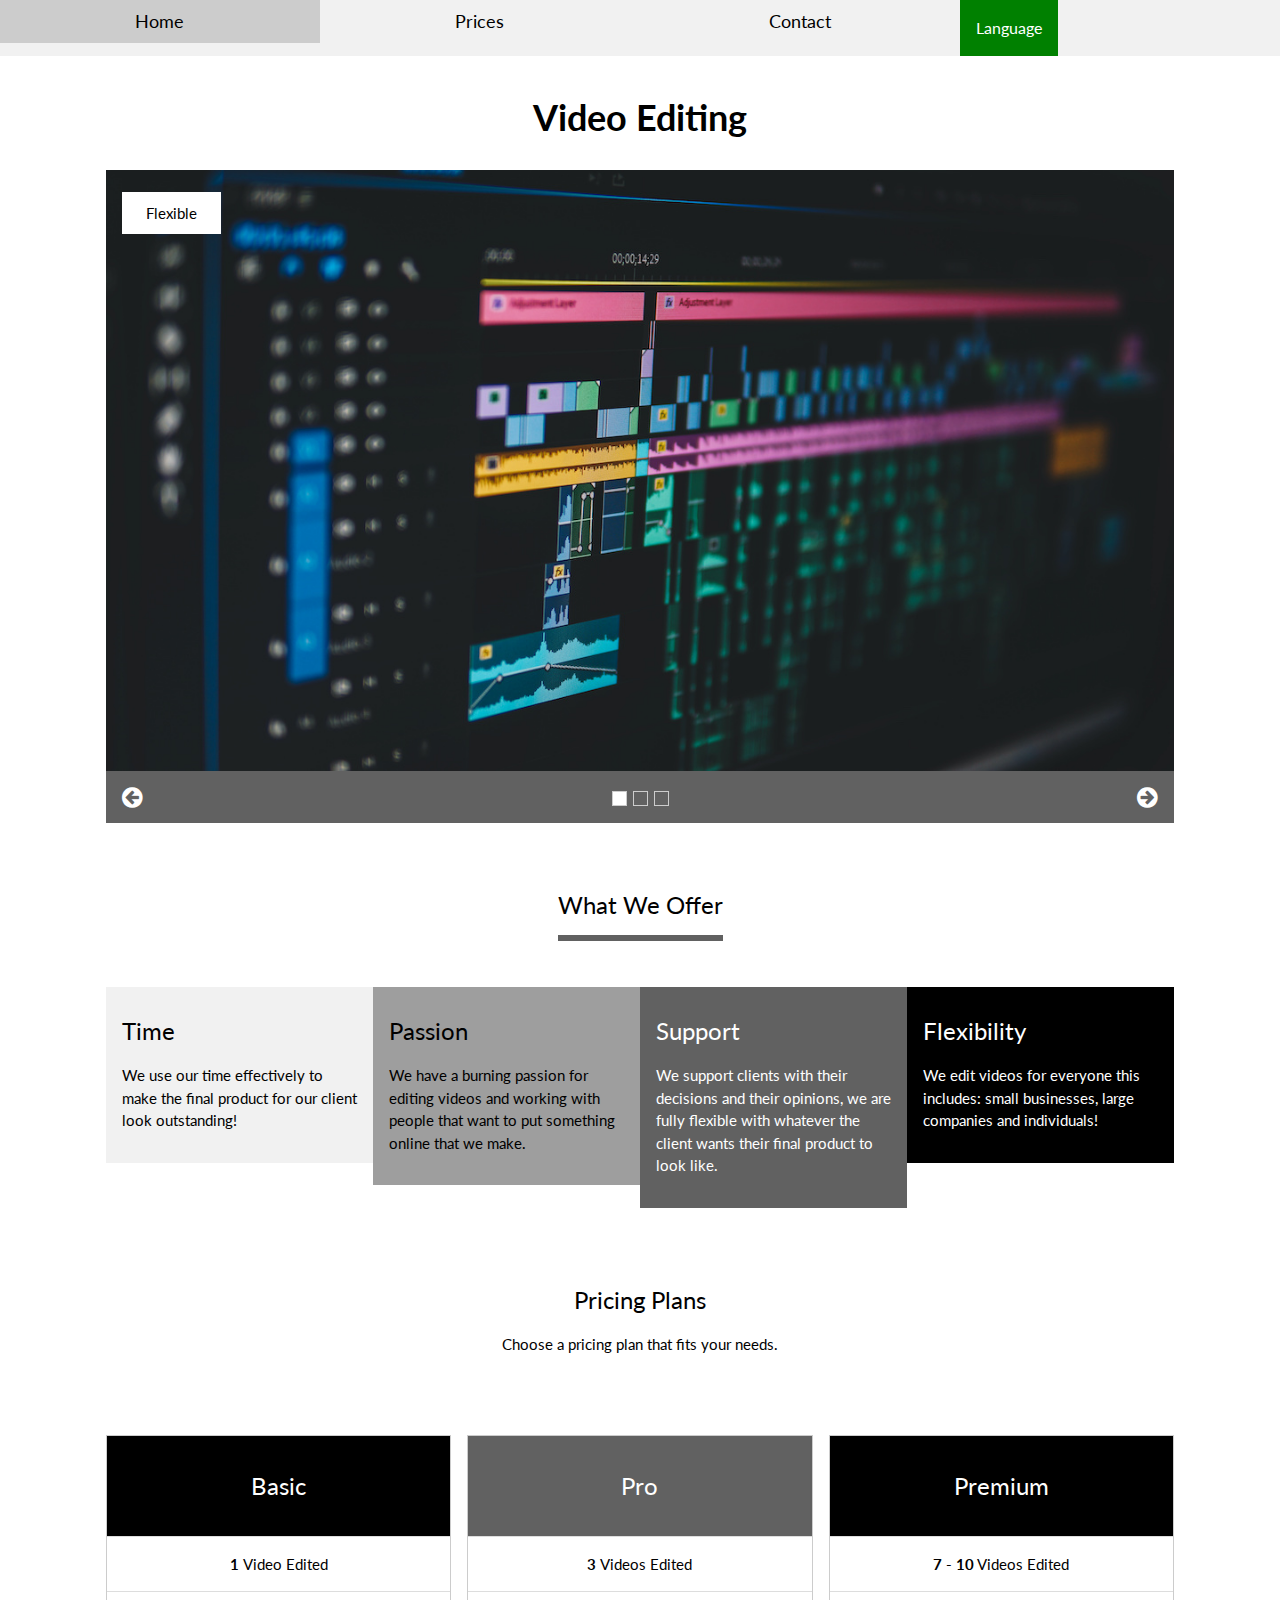
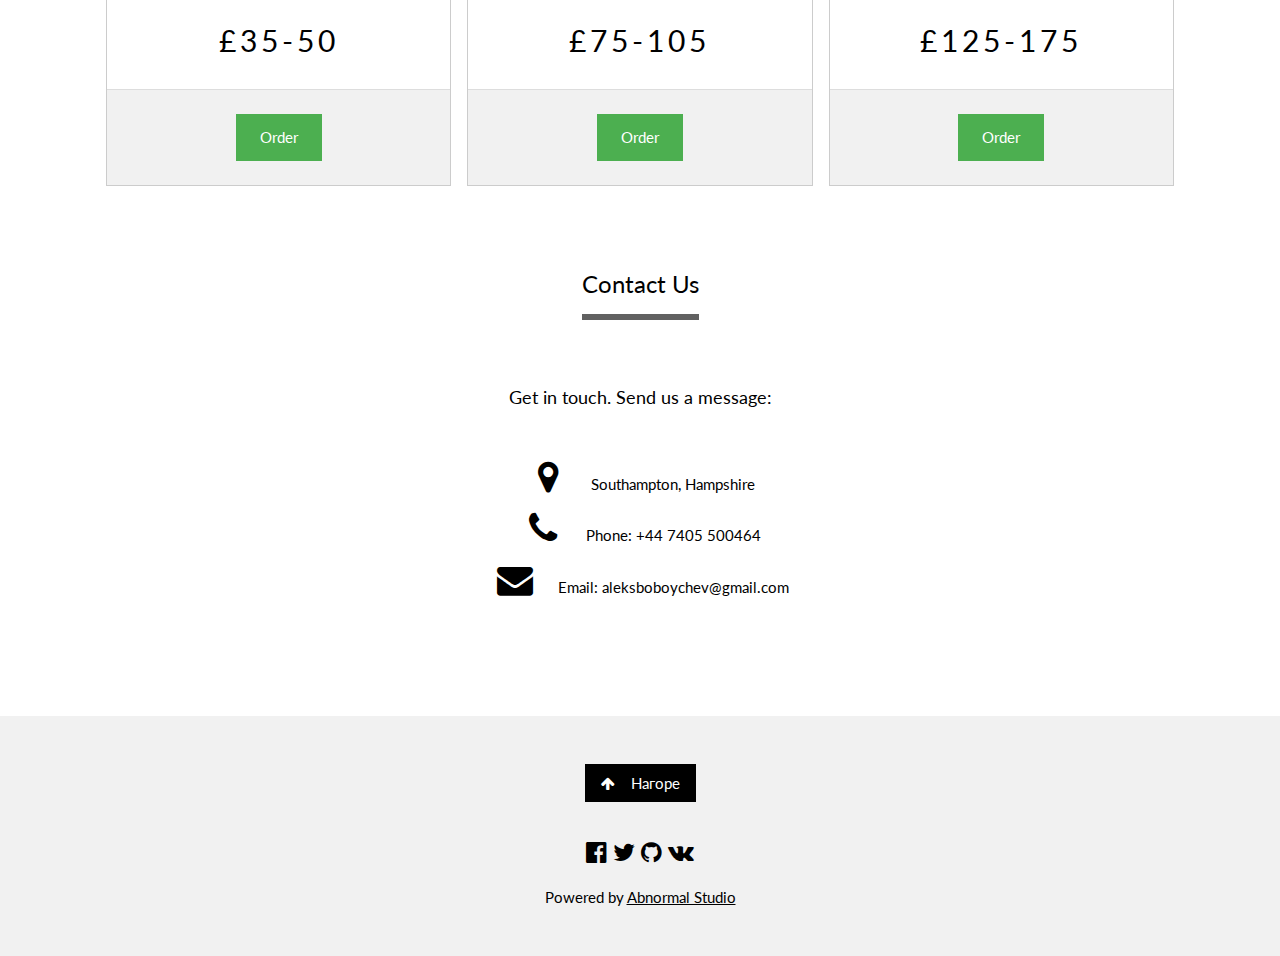
<file: index.html>
<!DOCTYPE html>
<html>
<head>
<title>Video Editing</title>
<meta charset="UTF-8">
<meta name="viewport" content="width=device-width, initial-scale=1">
<link rel="stylesheet" href="style.css">
<link rel="stylesheet" href="https://fonts.googleapis.com/css?family=Lato">
<link rel="icon" type="image/x-icon" href="assests/favicon.png">
<link rel="stylesheet" href="https://cdnjs.cloudflare.com/ajax/libs/font-awesome/4.7.0/css/font-awesome.min.css">
<style>
html,body,h1,h2,h3,h4 {font-family:"Lato", sans-serif}
.mySlides {display:none}
.w3-tag, .fa {cursor:pointer}
.w3-tag {height:15px;width:15px;padding:0;margin-top:6px}
</style>
</head>
<body>

<!-- Links (sit on top) -->
<div class="w3-top">
  <div class="w3-row w3-large w3-light-grey">
    <div class="w3-col s3">
      <a href="#" class="w3-button w3-block">Home</a>
    </div>
    <div class="w3-col s3">
      <a href="#plans" class="w3-button w3-block">Prices</a>
    </div>
    <div class="w3-col s3">
      <a href="#contact" class="w3-button w3-block">Contact</a>
    </div>
    <div class="dropdown">
      <button class="dropbtn">Language</button>
      <div class="dropdown-content">
        <!-- Pages not done -->
        <a href="bg.html">Български</a>
        <a href="ru.html">Русский</a>
      </div>
    </div>
  </div>
</div>

<!-- Content -->
<div class="w3-content" style="max-width:1100px;margin-top:80px;margin-bottom:80px">

  <div class="w3-panel">
    <h1 class="w3-center"><b>Video Editing</b></h1>
  </div>

  <!-- Slideshow -->
  <div class="w3-container">
    <div class="w3-display-container mySlides">
      <img src="assests/1.jpeg" style="width:100%">
      <div class="w3-display-topleft w3-container w3-padding-32">
        <span class="w3-white w3-padding-large w3-animate-bottom">Flexible</span>
      </div>
    </div>
    <div class="w3-display-container mySlides">
      <img src="assests/2.jpg" style="width:100%">
      <div class="w3-display-middle w3-container w3-padding-32">
        <span class="w3-white w3-padding-large w3-animate-bottom">Fast</span>
      </div>
    </div>
    <div class="w3-display-container mySlides">
      <img src="assests/3.jpg" style="width:100%">
      <div class="w3-display-topright w3-container w3-padding-32">
        <span class="w3-white w3-padding-large w3-animate-bottom">Cheap</span>
      </div>
    </div>

    <!-- Slideshow next/previous buttons -->
    <div class="w3-container w3-dark-grey w3-padding w3-xlarge">
      <div class="w3-left" onclick="plusDivs(-1)"><i class="fa fa-arrow-circle-left w3-hover-text-teal"></i></div>
      <div class="w3-right" onclick="plusDivs(1)"><i class="fa fa-arrow-circle-right w3-hover-text-teal"></i></div>
    
      <div class="w3-center">
        <span class="w3-tag demodots w3-border w3-transparent w3-hover-white" onclick="currentDiv(1)"></span>
        <span class="w3-tag demodots w3-border w3-transparent w3-hover-white" onclick="currentDiv(2)"></span>
        <span class="w3-tag demodots w3-border w3-transparent w3-hover-white" onclick="currentDiv(3)"></span>
      </div>
    </div>
  </div>
  
  <!-- Grid -->
  <div class="w3-row w3-container">
    <div class="w3-center w3-padding-64">
      <span class="w3-xlarge w3-bottombar w3-border-dark-grey w3-padding-16">What We Offer</span>
    </div>
    <div class="w3-col l3 m6 w3-light-grey w3-container w3-padding-16">
      <h3>Time</h3>
      <p>We use our time effectively to make the final product for our client look outstanding!</p>
    </div>

    <div class="w3-col l3 m6 w3-grey w3-container w3-padding-16">
      <h3>Passion</h3>
      <p>We have a burning passion for editing videos and working with people that want to put something online that we make.</p>
    </div>

    <div class="w3-col l3 m6 w3-dark-grey w3-container w3-padding-16">
      <h3>Support</h3>
      <p>We support clients with their decisions and their opinions, we are fully flexible with whatever the client wants their final product to look like.</p>
    </div>

    <div class="w3-col l3 m6 w3-black w3-container w3-padding-16">
      <h3>Flexibility</h3>
      <p>We edit videos for everyone this includes: small businesses, large companies and individuals!</p>
    </div>
  </div>

  <!-- Grid -->
  <div class="w3-row-padding" id="plans">
    <div class="w3-center w3-padding-64">
      <h3>Pricing Plans</h3>
      <p>Choose a pricing plan that fits your needs.</p>
    </div>

    <div class="w3-third w3-margin-bottom">
      <ul class="w3-ul w3-border w3-center w3-hover-shadow">
        <li class="w3-black w3-xlarge w3-padding-32">Basic</li>
        <li class="w3-padding-16"><b>1 </b>Video Edited</li>
        <li class="w3-padding-16">
          <h2 class="w3-wide">£35-50</h2>
        </li>
        <li class="w3-light-grey w3-padding-24">
          <a href="#contact"><button class="w3-button w3-green w3-padding-large">Order</button></a>
        </li>
      </ul>
    </div>

    <div class="w3-third w3-margin-bottom">
      <ul class="w3-ul w3-border w3-center w3-hover-shadow">
        <li class="w3-dark-grey w3-xlarge w3-padding-32">Pro</li>
        <li class="w3-padding-16"><b>3 </b>Videos Edited</li>
        <li class="w3-padding-16">
          <h2 class="w3-wide">£75-105</h2>
        </li>
        <li class="w3-light-grey w3-padding-24">
          <a href="#contact"><button class="w3-button w3-green w3-padding-large">Order</button></a>
        </li>
      </ul>
    </div>

    <div class="w3-third w3-margin-bottom">
      <ul class="w3-ul w3-border w3-center w3-hover-shadow">
        <li class="w3-black w3-xlarge w3-padding-32">Premium</li>
        <li class="w3-padding-16"><b>7 - 10</b> Videos Edited</li>
        <li class="w3-padding-16">
          <h2 class="w3-wide">£125-175</h2>
        </li>
        <li class="w3-light-grey w3-padding-24">
          <a href="#contact"><button class="w3-button w3-green w3-padding-large">Order</button></a>
        </li>
      </ul>
    </div>
  </div>

  <!-- Grid -->
  <!-- <div class="w3-row-padding" id="about">
    <div class="w3-center w3-padding-64">
      <span class="w3-xlarge w3-bottombar w3-border-dark-grey w3-padding-16">Who We Are</span>
    </div>

    <div class="w3-third w3-margin-bottom">
      <div class="w3-card-4">
        <img src="/w3images/team1.jpg" alt="John" style="width:100%">
        <div class="w3-container">
          <h3>Jane Doe</h3>
          <p class="w3-opacity">CEO & Founder</p>
          <p>Phasellus eget enim eu lectus faucibus vestibulum. Suspendisse sodales pellentesque elementum.</p>
          <p><button class="w3-button w3-light-grey w3-block">Contact</button></p>
        </div>
      </div>
    </div>

    <div class="w3-third w3-margin-bottom">
      <div class="w3-card-4">
        <img src="/w3images/team2.jpg" alt="Mike" style="width:100%">
        <div class="w3-container">
          <h3>Mike Ross</h3>
          <p class="w3-opacity">Art Director</p>
          <p>Phasellus eget enim eu lectus faucibus vestibulum. Suspendisse sodales pellentesque elementum.</p>
          <p><button class="w3-button w3-light-grey w3-block">Contact</button></p>
        </div>
      </div>
    </div>

    <div class="w3-third w3-margin-bottom">
      <div class="w3-card-4">
        <img src="/w3images/team3.jpg" alt="Jane" style="width:100%">
        <div class="w3-container">
          <h3>John Doe</h3>
          <p class="w3-opacity">Designer</p>
          <p>Phasellus eget enim eu lectus faucibus vestibulum. Suspendisse sodales pellentesque elementum.</p>
          <p><button class="w3-button w3-light-grey w3-block">Contact</button></p>
        </div>
      </div>
    </div>
  </div> -->

  <!-- Contact -->
  <div class="w3-center w3-padding-64" id="contact">
    <span class="w3-xlarge w3-bottombar w3-border-dark-grey w3-padding-16">Contact Us</span>
  </div>

  <div class="w3-container" style="" id="contact">
    <p class="w3-center w3-large">Get in touch. Send us a message:</p>
    <div style="margin-top:48px">
      <center><p><i class="fa fa-map-marker fa-fw w3-xxlarge w3-margin-right"></i> Southampton, Hampshire</p></center>
      <center><p><i class="fa fa-phone fa-fw w3-xxlarge w3-margin-right"></i> Phone: +44 7405 500464</p></center>
      <center><p><i class="fa fa-envelope fa-fw w3-xxlarge w3-margin-right"> </i> Email: aleksboboychev@gmail.com</p></center>
      <br>
      <!-- <form action="/action_page.php" target="_blank">
        <p><input class="w3-input w3-border" type="text" placeholder="Name" required name="Name"></p>
        <p><input class="w3-input w3-border" type="text" placeholder="Email" required name="Email"></p>
        <p><input class="w3-input w3-border" type="text" placeholder="Subject" required name="Subject"></p>
        <p><input class="w3-input w3-border" type="text" placeholder="Message" required name="Message"></p>
        <p>
          <button class="w3-button w3-black" type="submit">
            <i class="fa fa-paper-plane"></i> SEND MESSAGE
          </button>
        </p>
      </form> -->
    </div>
  </div>

</div>

<!-- Footer -->

<footer class="w3-container w3-padding-32 w3-light-grey w3-center">
  <a href="#" class="w3-button w3-black w3-margin"><i class="fa fa-arrow-up w3-margin-right"></i>Нагоре</a>
  <div class="w3-xlarge w3-section">
    <a href="https://www.facebook.com/AbnormalStudio21"><i class="fa fa-facebook-official w3-hover-opacity"></i></a>
    <a href="https://twitter.com/Aleks46847199"><i class="fa fa-twitter w3-hover-opacity"></i></a>
    <a href="https://github.com/AleksBoboychev"><i class="fa fa-github w3-hover-opacity"></i></a>
    <a href="https://vk.com/public218477931"><i class="fa fa-vk w3-hover-opacity"></i></a>
  </div>
  <p>Powered by <a href="https://aleksboboychev.github.io/abnormalstudio/" title="W3.CSS" target="_blank" class="w3-hover-text-green">Abnormal Studio</a></p>
</footer>


<script src="script.js"></script>

</body>
</html>
</file>
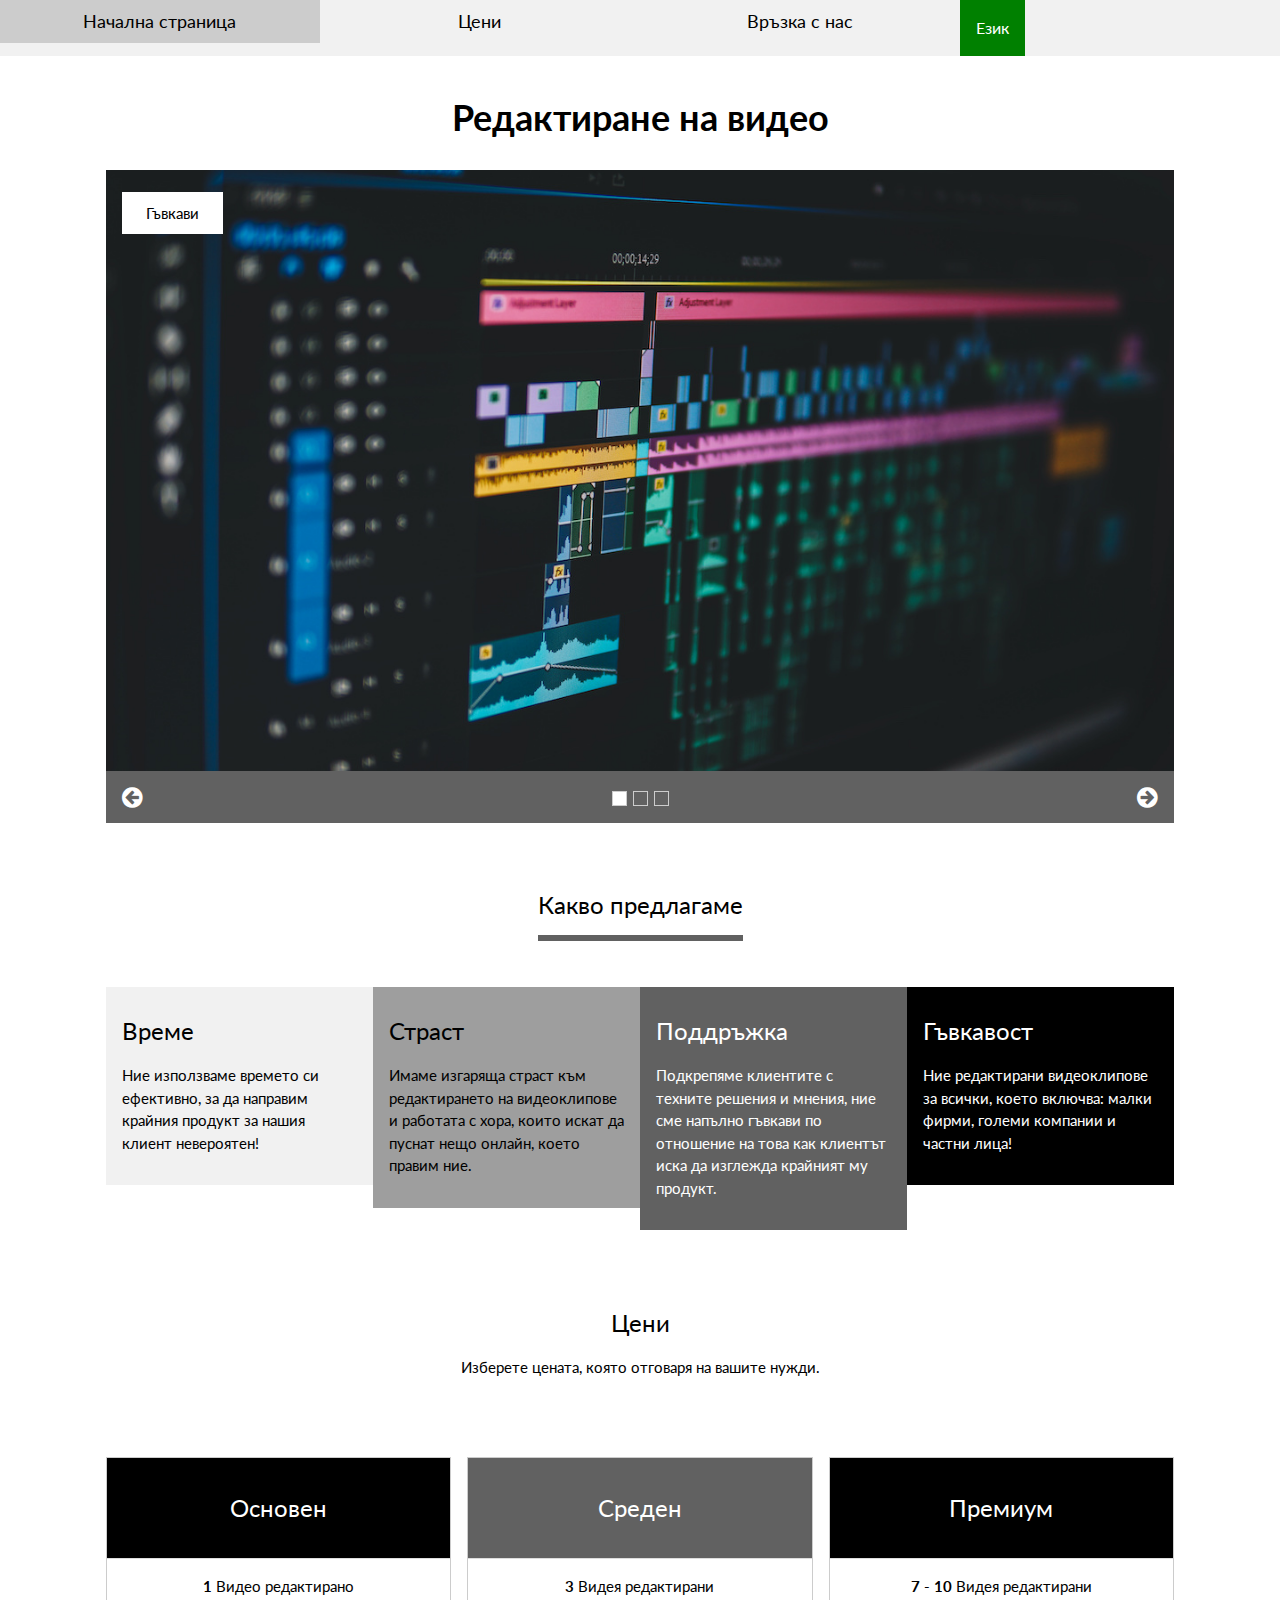
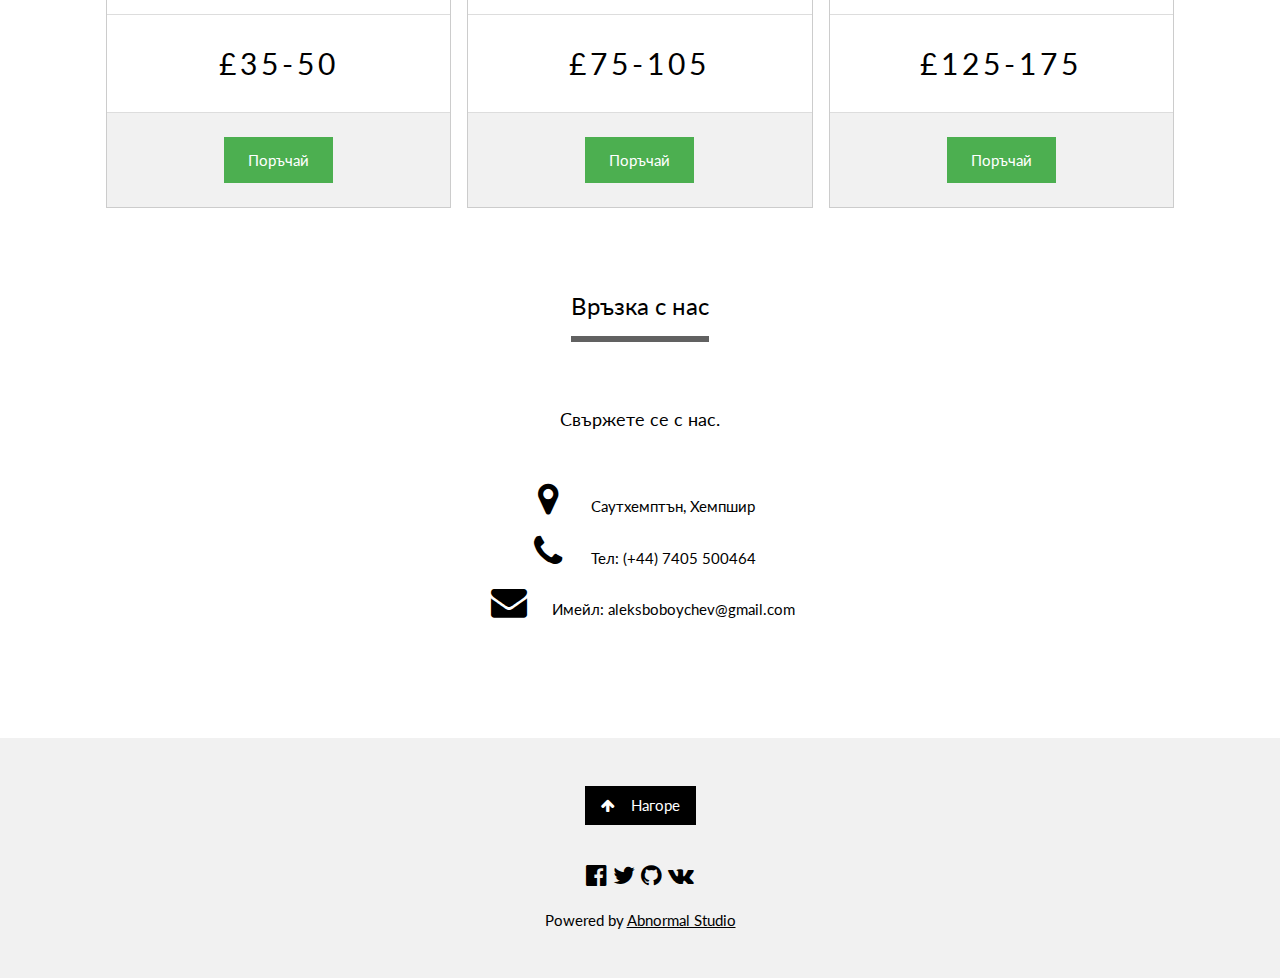
<file: bg.html>
<!DOCTYPE html>
<html>
<head>
<title>Редактиране на видеo</title>
<meta charset="UTF-8">
<meta name="viewport" content="width=device-width, initial-scale=1">
<link rel="stylesheet" href="style.css">
<link rel="stylesheet" href="https://fonts.googleapis.com/css?family=Lato">
<link rel="icon" type="image/x-icon" href="assests/favicon.png">
<link rel="stylesheet" href="https://cdnjs.cloudflare.com/ajax/libs/font-awesome/4.7.0/css/font-awesome.min.css">
<style>
html,body,h1,h2,h3,h4 {font-family:"Lato", sans-serif}
.mySlides {display:none}
.w3-tag, .fa {cursor:pointer}
.w3-tag {height:15px;width:15px;padding:0;margin-top:6px}
</style>
</head>
<body>

<!-- Links (sit on top) -->
<div class="w3-top">
  <div class="w3-row w3-large w3-light-grey">
    <div class="w3-col s3">
      <a href="#" class="w3-button w3-block">Начална страница</a>
    </div>
    <div class="w3-col s3">
      <a href="#plans" class="w3-button w3-block">Цени</a>
    </div>
    <div class="w3-col s3">
      <a href="#contact" class="w3-button w3-block">Връзка с нас</a>
    </div>
    <div class="dropdown">
      <button class="dropbtn">Език</button>
      <div class="dropdown-content">
        <!-- Pages not done -->
        <a href="index.html">English</a>
        <a href="ru.html">Русский</a>
      </div>
    </div>
  </div>
</div>

<!-- Content -->
<div class="w3-content" style="max-width:1100px;margin-top:80px;margin-bottom:80px">

  <div class="w3-panel">
    <h1 class="w3-center"><b>Редактиране на видео</b></h1>
  </div>

  <!-- Slideshow -->
  <div class="w3-container">
    <div class="w3-display-container mySlides">
      <img src="assests/1.jpeg" style="width:100%">
      <div class="w3-display-topleft w3-container w3-padding-32">
        <span class="w3-white w3-padding-large w3-animate-bottom">Гъвкави</span>
      </div>
    </div>
    <div class="w3-display-container mySlides">
      <img src="assests/2.jpg" style="width:100%">
      <div class="w3-display-middle w3-container w3-padding-32">
        <span class="w3-white w3-padding-large w3-animate-bottom">Бързи</span>
      </div>
    </div>
    <div class="w3-display-container mySlides">
      <img src="assests/3.jpg" style="width:100%">
      <div class="w3-display-topright w3-container w3-padding-32">
        <span class="w3-white w3-padding-large w3-animate-bottom">Евтино</span>
      </div>
    </div>

    <!-- Slideshow next/previous buttons -->
    <div class="w3-container w3-dark-grey w3-padding w3-xlarge">
      <div class="w3-left" onclick="plusDivs(-1)"><i class="fa fa-arrow-circle-left w3-hover-text-teal"></i></div>
      <div class="w3-right" onclick="plusDivs(1)"><i class="fa fa-arrow-circle-right w3-hover-text-teal"></i></div>
    
      <div class="w3-center">
        <span class="w3-tag demodots w3-border w3-transparent w3-hover-white" onclick="currentDiv(1)"></span>
        <span class="w3-tag demodots w3-border w3-transparent w3-hover-white" onclick="currentDiv(2)"></span>
        <span class="w3-tag demodots w3-border w3-transparent w3-hover-white" onclick="currentDiv(3)"></span>
      </div>
    </div>
  </div>
  
  <!-- Grid -->
  <div class="w3-row w3-container">
    <div class="w3-center w3-padding-64">
      <span class="w3-xlarge w3-bottombar w3-border-dark-grey w3-padding-16">Какво предлагаме</span>
    </div>
    <div class="w3-col l3 m6 w3-light-grey w3-container w3-padding-16">
      <h3>Време</h3>
      <p>Ние използваме времето си ефективно, за да направим крайния продукт за нашия клиент невероятен!</p>
    </div>

    <div class="w3-col l3 m6 w3-grey w3-container w3-padding-16">
      <h3>Страст</h3>
      <p>Имаме изгаряща страст към редактирането на видеоклипове и работата с хора, които искат да пуснат нещо онлайн, което правим ние.</p>
    </div>

    <div class="w3-col l3 m6 w3-dark-grey w3-container w3-padding-16">
      <h3>Поддръжка</h3>
      <p>Подкрепяме клиентите с техните решения и мнения, ние сме напълно гъвкави по отношение на това как клиентът иска да изглежда крайният му продукт.</p>
    </div>

    <div class="w3-col l3 m6 w3-black w3-container w3-padding-16">
      <h3>Гъвкавост</h3>
      <p>Ние редактирани видеоклипове за всички, което включва: малки фирми, големи компании и частни лица!</p>
    </div>
  </div>

  <!-- Grid -->
  <div class="w3-row-padding" id="plans">
    <div class="w3-center w3-padding-64">
      <h3>Цени</h3>
      <p>Изберете цената, която отговаря на вашите нужди.</p>
    </div>

    <div class="w3-third w3-margin-bottom">
      <ul class="w3-ul w3-border w3-center w3-hover-shadow">
        <li class="w3-black w3-xlarge w3-padding-32">Основен</li>
        <li class="w3-padding-16"><b>1 </b>Видео редактирано</li>
        <li class="w3-padding-16">
          <h2 class="w3-wide">£35-50</h2>
        </li>
        <li class="w3-light-grey w3-padding-24">
          <a href="#contact"><button class="w3-button w3-green w3-padding-large">Поръчай</button></a>
        </li>
      </ul>
    </div>

    <div class="w3-third w3-margin-bottom">
      <ul class="w3-ul w3-border w3-center w3-hover-shadow">
        <li class="w3-dark-grey w3-xlarge w3-padding-32">Среден</li>
        <li class="w3-padding-16"><b>3 </b> Видея редактирани</li>
        <li class="w3-padding-16">
          <h2 class="w3-wide">£75-105</h2>
        </li>
        <li class="w3-light-grey w3-padding-24">
          <a href="#contact"><button class="w3-button w3-green w3-padding-large">Поръчай</button></a>
        </li>
      </ul>
    </div>

    <div class="w3-third w3-margin-bottom">
      <ul class="w3-ul w3-border w3-center w3-hover-shadow">
        <li class="w3-black w3-xlarge w3-padding-32">Премиум</li>
        <li class="w3-padding-16"><b>7 - 10</b> Видея редактирани</li>
        <li class="w3-padding-16">
          <h2 class="w3-wide">£125-175</h2>
        </li>
        <li class="w3-light-grey w3-padding-24">
          <a href="#contact"><button class="w3-button w3-green w3-padding-large">Поръчай</button></a>
        </li>
      </ul>
    </div>
  </div>

  <!-- Grid -->
  <!-- <div class="w3-row-padding" id="about">
    <div class="w3-center w3-padding-64">
      <span class="w3-xlarge w3-bottombar w3-border-dark-grey w3-padding-16">Who We Are</span>
    </div>

    <div class="w3-third w3-margin-bottom">
      <div class="w3-card-4">
        <img src="/w3images/team1.jpg" alt="John" style="width:100%">
        <div class="w3-container">
          <h3>Jane Doe</h3>
          <p class="w3-opacity">CEO & Founder</p>
          <p>Phasellus eget enim eu lectus faucibus vestibulum. Suspendisse sodales pellentesque elementum.</p>
          <p><button class="w3-button w3-light-grey w3-block">Contact</button></p>
        </div>
      </div>
    </div>

    <div class="w3-third w3-margin-bottom">
      <div class="w3-card-4">
        <img src="/w3images/team2.jpg" alt="Mike" style="width:100%">
        <div class="w3-container">
          <h3>Mike Ross</h3>
          <p class="w3-opacity">Art Director</p>
          <p>Phasellus eget enim eu lectus faucibus vestibulum. Suspendisse sodales pellentesque elementum.</p>
          <p><button class="w3-button w3-light-grey w3-block">Contact</button></p>
        </div>
      </div>
    </div>

    <div class="w3-third w3-margin-bottom">
      <div class="w3-card-4">
        <img src="/w3images/team3.jpg" alt="Jane" style="width:100%">
        <div class="w3-container">
          <h3>John Doe</h3>
          <p class="w3-opacity">Designer</p>
          <p>Phasellus eget enim eu lectus faucibus vestibulum. Suspendisse sodales pellentesque elementum.</p>
          <p><button class="w3-button w3-light-grey w3-block">Contact</button></p>
        </div>
      </div>
    </div>
  </div> -->

  <!-- Contact -->
  <div class="w3-center w3-padding-64" id="contact">
    <span class="w3-xlarge w3-bottombar w3-border-dark-grey w3-padding-16">Връзка с нас</span>
  </div>

  <div class="w3-container" style="" id="contact">
    <p class="w3-center w3-large">Свържете се с нас.</p>
    <div style="margin-top:48px">
      <center><p><i class="fa fa-map-marker fa-fw w3-xxlarge w3-margin-right"></i> Саутхемптън, Хемпшир</p></center>
      <center><p><i class="fa fa-phone fa-fw w3-xxlarge w3-margin-right"></i> Тел: (+44) 7405 500464</p></center>
      <center><p><i class="fa fa-envelope fa-fw w3-xxlarge w3-margin-right"> </i> Имейл: aleksboboychev@gmail.com</p></center>
      <br>
      <!-- <form action="/action_page.php" target="_blank">
        <p><input class="w3-input w3-border" type="text" placeholder="Name" required name="Name"></p>
        <p><input class="w3-input w3-border" type="text" placeholder="Email" required name="Email"></p>
        <p><input class="w3-input w3-border" type="text" placeholder="Subject" required name="Subject"></p>
        <p><input class="w3-input w3-border" type="text" placeholder="Message" required name="Message"></p>
        <p>
          <button class="w3-button w3-black" type="submit">
            <i class="fa fa-paper-plane"></i> SEND MESSAGE
          </button>
        </p>
      </form> -->
    </div>
  </div>

</div>

<!-- Footer -->

<footer class="w3-container w3-padding-32 w3-light-grey w3-center">
  <a href="#" class="w3-button w3-black w3-margin"><i class="fa fa-arrow-up w3-margin-right"></i>Нагоре</a>
  <div class="w3-xlarge w3-section">
    <a href="https://www.facebook.com/AbnormalStudio21"><i class="fa fa-facebook-official w3-hover-opacity"></i></a>
    <a href="https://twitter.com/Aleks46847199"><i class="fa fa-twitter w3-hover-opacity"></i></a>
    <a href="https://github.com/AleksBoboychev"><i class="fa fa-github w3-hover-opacity"></i></a>
    <a href="https://vk.com/public218477931"><i class="fa fa-vk w3-hover-opacity"></i></a>
  </div>
  <p>Powered by <a href="https://aleksboboychev.github.io/abnormalstudio/" title="W3.CSS" target="_blank" class="w3-hover-text-green">Abnormal Studio</a></p>
</footer>


<script src="script.js"></script>

</body>
</html>
</file>
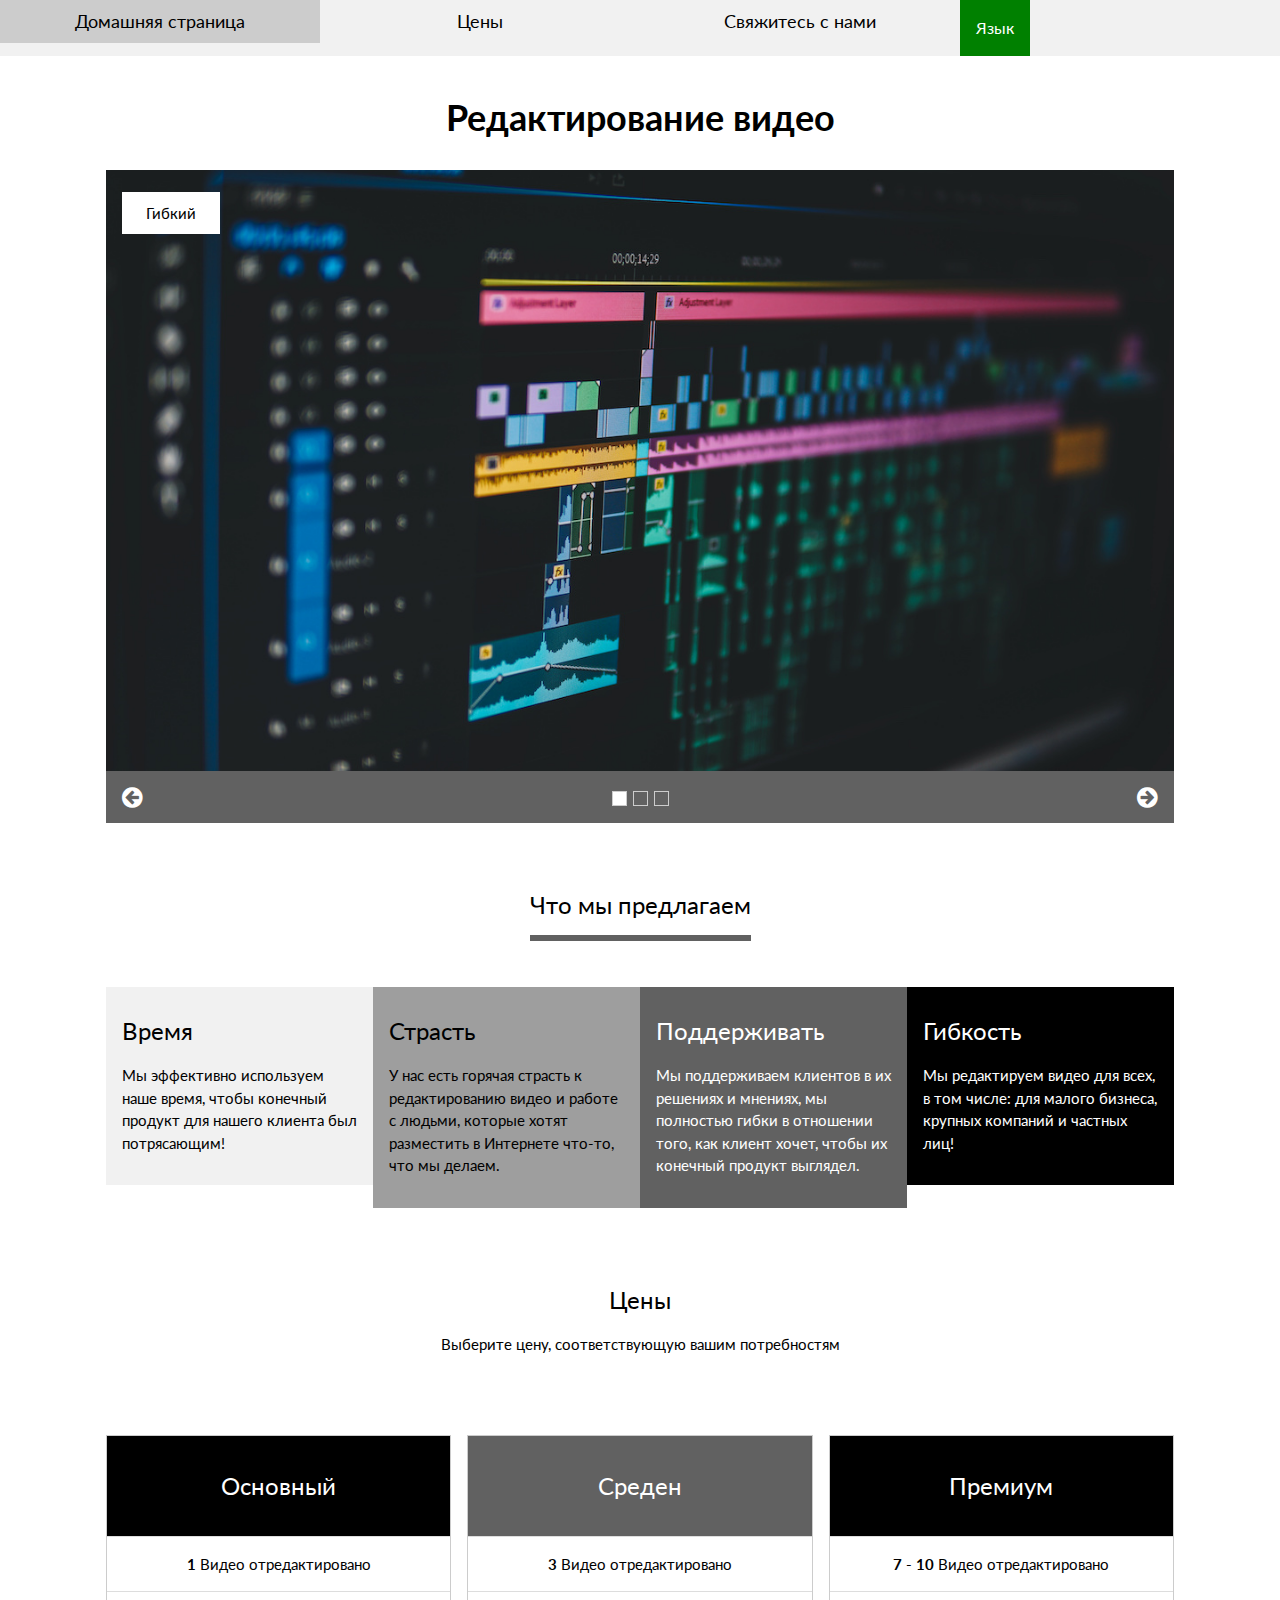
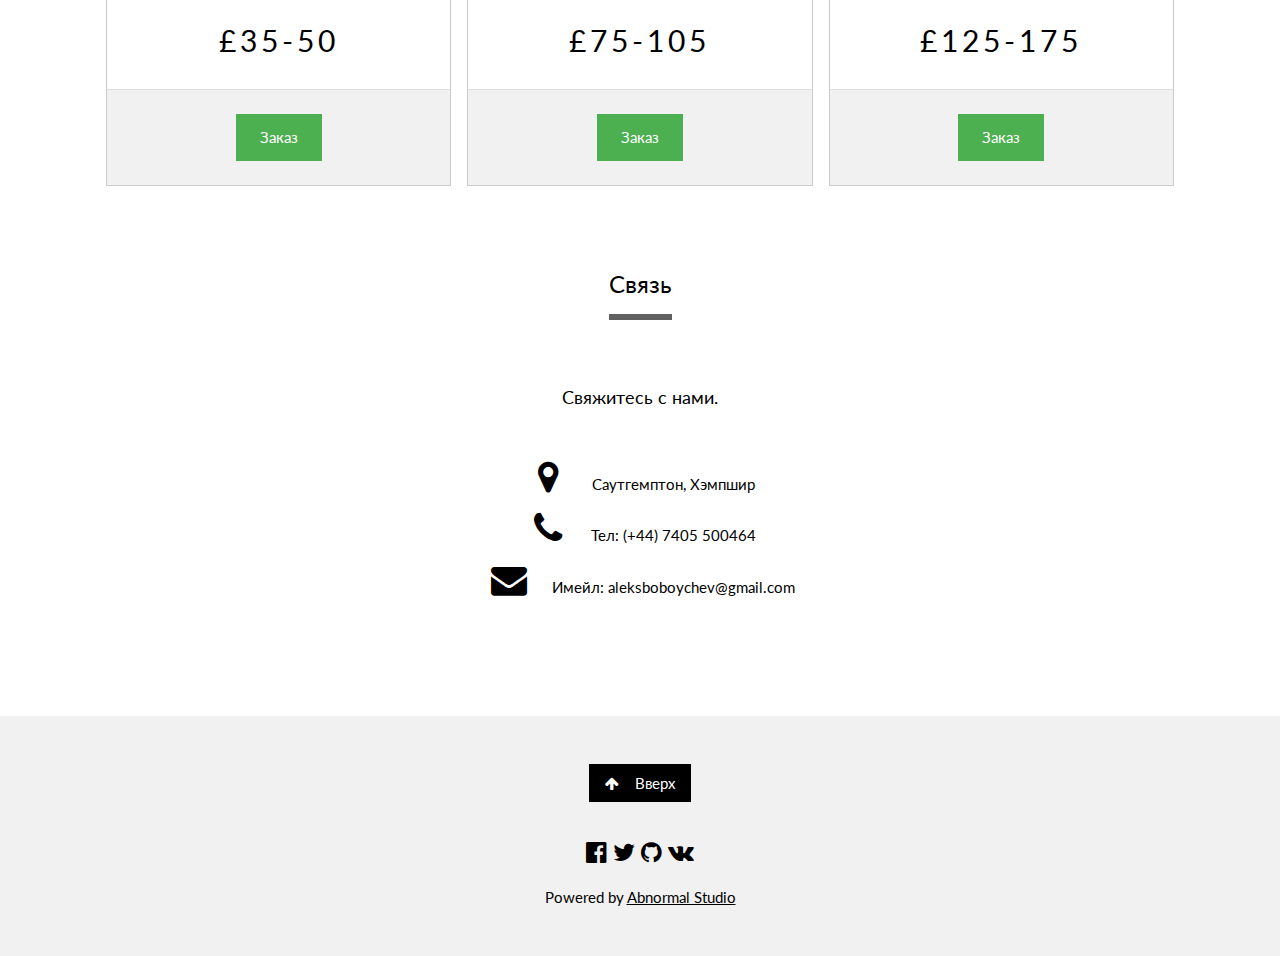
<file: ru.html>
<!DOCTYPE html>
<html>
<head>
<title>Редактирование видео</title>
<meta charset="UTF-8">
<meta name="viewport" content="width=device-width, initial-scale=1">
<link rel="stylesheet" href="style.css">
<link rel="stylesheet" href="https://fonts.googleapis.com/css?family=Lato">
<link rel="icon" type="image/x-icon" href="assests/favicon.png">
<link rel="stylesheet" href="https://cdnjs.cloudflare.com/ajax/libs/font-awesome/4.7.0/css/font-awesome.min.css">
<style>
html,body,h1,h2,h3,h4 {font-family:"Lato", sans-serif}
.mySlides {display:none}
.w3-tag, .fa {cursor:pointer}
.w3-tag {height:15px;width:15px;padding:0;margin-top:6px}
</style>
</head>
<body>

<!-- Links (sit on top) -->
<div class="w3-top">
  <div class="w3-row w3-large w3-light-grey">
    <div class="w3-col s3">
      <a href="#" class="w3-button w3-block">Домашняя страница</a>
    </div>
    <div class="w3-col s3">
      <a href="#plans" class="w3-button w3-block">Цены</a>
    </div>
    <div class="w3-col s3">
      <a href="#contact" class="w3-button w3-block">Свяжитесь с нами</a>
    </div>
    <div class="dropdown">
      <button class="dropbtn">Язык</button>
      <div class="dropdown-content">
        <!-- Pages not done -->
        <a href="bg.html">Български</a>
        <a href="index.html">English</a>
      </div>
    </div>
  </div>
</div>

<!-- Content -->
<div class="w3-content" style="max-width:1100px;margin-top:80px;margin-bottom:80px">

  <div class="w3-panel">
    <h1 class="w3-center"><b>Редактирование видео</b></h1>
  </div>

  <!-- Slideshow -->
  <div class="w3-container">
    <div class="w3-display-container mySlides">
      <img src="assests/1.jpeg" style="width:100%">
      <div class="w3-display-topleft w3-container w3-padding-32">
        <span class="w3-white w3-padding-large w3-animate-bottom">Гибкий</span>
      </div>
    </div>
    <div class="w3-display-container mySlides">
      <img src="assests/2.jpg" style="width:100%">
      <div class="w3-display-middle w3-container w3-padding-32">
        <span class="w3-white w3-padding-large w3-animate-bottom">Торопиться</span>
      </div>
    </div>
    <div class="w3-display-container mySlides">
      <img src="assests/3.jpg" style="width:100%">
      <div class="w3-display-topright w3-container w3-padding-32">
        <span class="w3-white w3-padding-large w3-animate-bottom">Дешевый</span>
      </div>
    </div>

    <!-- Slideshow next/previous buttons -->
    <div class="w3-container w3-dark-grey w3-padding w3-xlarge">
      <div class="w3-left" onclick="plusDivs(-1)"><i class="fa fa-arrow-circle-left w3-hover-text-teal"></i></div>
      <div class="w3-right" onclick="plusDivs(1)"><i class="fa fa-arrow-circle-right w3-hover-text-teal"></i></div>
    
      <div class="w3-center">
        <span class="w3-tag demodots w3-border w3-transparent w3-hover-white" onclick="currentDiv(1)"></span>
        <span class="w3-tag demodots w3-border w3-transparent w3-hover-white" onclick="currentDiv(2)"></span>
        <span class="w3-tag demodots w3-border w3-transparent w3-hover-white" onclick="currentDiv(3)"></span>
      </div>
    </div>
  </div>
  
  <!-- Grid -->
  <div class="w3-row w3-container">
    <div class="w3-center w3-padding-64">
      <span class="w3-xlarge w3-bottombar w3-border-dark-grey w3-padding-16">Что мы предлагаем</span>
    </div>
    <div class="w3-col l3 m6 w3-light-grey w3-container w3-padding-16">
      <h3>Время</h3>
      <p>Мы эффективно используем наше время, чтобы конечный продукт для нашего клиента был потрясающим!</p>
    </div>

    <div class="w3-col l3 m6 w3-grey w3-container w3-padding-16">
      <h3>Страсть</h3>
      <p>У нас есть горячая страсть к редактированию видео и работе с людьми, которые хотят разместить в Интернете что-то, что мы делаем.</p>
    </div>

    <div class="w3-col l3 m6 w3-dark-grey w3-container w3-padding-16">
      <h3>Поддерживать</h3>
      <p>Мы поддерживаем клиентов в их решениях и мнениях, мы полностью гибки в отношении того, как клиент хочет, чтобы их конечный продукт выглядел.</p>
    </div>

    <div class="w3-col l3 m6 w3-black w3-container w3-padding-16">
      <h3>Гибкость</h3>
      <p>Мы редактируем видео для всех, в том числе: для малого бизнеса, крупных компаний и частных лиц!</p>
    </div>
  </div>

  <!-- Grid -->
  <div class="w3-row-padding" id="plans">
    <div class="w3-center w3-padding-64">
      <h3>Цены</h3>
      <p>Выберите цену, соответствующую вашим потребностям</p>
    </div>

    <div class="w3-third w3-margin-bottom">
      <ul class="w3-ul w3-border w3-center w3-hover-shadow">
        <li class="w3-black w3-xlarge w3-padding-32">Основный</li>
        <li class="w3-padding-16"><b>1 </b>Видео отредактировано</li>
        <li class="w3-padding-16">
          <h2 class="w3-wide">£35-50</h2>
        </li>
        <li class="w3-light-grey w3-padding-24">
          <a href="#contact"><button class="w3-button w3-green w3-padding-large">Заказ</button></a>
        </li>
      </ul>
    </div>

    <div class="w3-third w3-margin-bottom">
      <ul class="w3-ul w3-border w3-center w3-hover-shadow">
        <li class="w3-dark-grey w3-xlarge w3-padding-32">Среден</li>
        <li class="w3-padding-16"><b>3 </b> Видео отредактировано</li>
        <li class="w3-padding-16">
          <h2 class="w3-wide">£75-105</h2>
        </li>
        <li class="w3-light-grey w3-padding-24">
          <a href="#contact"><button class="w3-button w3-green w3-padding-large">Заказ</button></a>
        </li>
      </ul>
    </div>

    <div class="w3-third w3-margin-bottom">
      <ul class="w3-ul w3-border w3-center w3-hover-shadow">
        <li class="w3-black w3-xlarge w3-padding-32">Премиум</li>
        <li class="w3-padding-16"><b>7 - 10</b> Видео отредактировано</li>
        <li class="w3-padding-16">
          <h2 class="w3-wide">£125-175</h2>
        </li>
        <li class="w3-light-grey w3-padding-24">
          <a href="#contact"><button class="w3-button w3-green w3-padding-large">Заказ</button></a>
        </li>
      </ul>
    </div>
  </div>

  <!-- Grid -->
  <!-- <div class="w3-row-padding" id="about">
    <div class="w3-center w3-padding-64">
      <span class="w3-xlarge w3-bottombar w3-border-dark-grey w3-padding-16">Who We Are</span>
    </div>

    <div class="w3-third w3-margin-bottom">
      <div class="w3-card-4">
        <img src="/w3images/team1.jpg" alt="John" style="width:100%">
        <div class="w3-container">
          <h3>Jane Doe</h3>
          <p class="w3-opacity">CEO & Founder</p>
          <p>Phasellus eget enim eu lectus faucibus vestibulum. Suspendisse sodales pellentesque elementum.</p>
          <p><button class="w3-button w3-light-grey w3-block">Contact</button></p>
        </div>
      </div>
    </div>

    <div class="w3-third w3-margin-bottom">
      <div class="w3-card-4">
        <img src="/w3images/team2.jpg" alt="Mike" style="width:100%">
        <div class="w3-container">
          <h3>Mike Ross</h3>
          <p class="w3-opacity">Art Director</p>
          <p>Phasellus eget enim eu lectus faucibus vestibulum. Suspendisse sodales pellentesque elementum.</p>
          <p><button class="w3-button w3-light-grey w3-block">Contact</button></p>
        </div>
      </div>
    </div>

    <div class="w3-third w3-margin-bottom">
      <div class="w3-card-4">
        <img src="/w3images/team3.jpg" alt="Jane" style="width:100%">
        <div class="w3-container">
          <h3>John Doe</h3>
          <p class="w3-opacity">Designer</p>
          <p>Phasellus eget enim eu lectus faucibus vestibulum. Suspendisse sodales pellentesque elementum.</p>
          <p><button class="w3-button w3-light-grey w3-block">Contact</button></p>
        </div>
      </div>
    </div>
  </div> -->

  <!-- Contact -->
  <div class="w3-center w3-padding-64" id="contact">
    <span class="w3-xlarge w3-bottombar w3-border-dark-grey w3-padding-16">Связь</span>
  </div>

  <div class="w3-container" style="" id="contact">
    <p class="w3-center w3-large">Свяжитесь с нами.</p>
    <div style="margin-top:48px">
      <center><p><i class="fa fa-map-marker fa-fw w3-xxlarge w3-margin-right"></i> Саутгемптон, Хэмпшир</p></center>
      <center><p><i class="fa fa-phone fa-fw w3-xxlarge w3-margin-right"></i> Тел: (+44) 7405 500464</p></center>
      <center><p><i class="fa fa-envelope fa-fw w3-xxlarge w3-margin-right"> </i> Имейл: aleksboboychev@gmail.com</p></center>
      <br>
      <!-- <form action="/action_page.php" target="_blank">
        <p><input class="w3-input w3-border" type="text" placeholder="Name" required name="Name"></p>
        <p><input class="w3-input w3-border" type="text" placeholder="Email" required name="Email"></p>
        <p><input class="w3-input w3-border" type="text" placeholder="Subject" required name="Subject"></p>
        <p><input class="w3-input w3-border" type="text" placeholder="Message" required name="Message"></p>
        <p>
          <button class="w3-button w3-black" type="submit">
            <i class="fa fa-paper-plane"></i> SEND MESSAGE
          </button>
        </p>
      </form> -->
    </div>
  </div>

</div>

<!-- Footer -->

<footer class="w3-container w3-padding-32 w3-light-grey w3-center">
  <a href="#" class="w3-button w3-black w3-margin"><i class="fa fa-arrow-up w3-margin-right"></i>Вверх</a>
  <div class="w3-xlarge w3-section">
    <a href="https://www.facebook.com/AbnormalStudio21"><i class="fa fa-facebook-official w3-hover-opacity"></i></a>
    <a href="https://twitter.com/Aleks46847199"><i class="fa fa-twitter w3-hover-opacity"></i></a>
    <a href="https://github.com/AleksBoboychev"><i class="fa fa-github w3-hover-opacity"></i></a>
    <a href="https://vk.com/public218477931"><i class="fa fa-vk w3-hover-opacity"></i></a>
  </div>
  <p>Powered by <a href="https://aleksboboychev.github.io/abnormalstudio/" title="W3.CSS" target="_blank" class="w3-hover-text-green">Abnormal Studio</a></p>
</footer>


<script src="script.js"></script>

</body>
</html>
</file>
<file: style.css>
/* W3.CSS 4.15 December 2020 by Jan Egil and Borge Refsnes */
html{box-sizing:border-box}*,*:before,*:after{box-sizing:inherit}
/* Extract from normalize.css by Nicolas Gallagher and Jonathan Neal git.io/normalize */
html{-ms-text-size-adjust:100%;-webkit-text-size-adjust:100%}body{margin:0}
article,aside,details,figcaption,figure,footer,header,main,menu,nav,section{display:block}summary{display:list-item}
audio,canvas,progress,video{display:inline-block}progress{vertical-align:baseline}
audio:not([controls]){display:none;height:0}[hidden],template{display:none}
a{background-color:transparent}a:active,a:hover{outline-width:0}
abbr[title]{border-bottom:none;text-decoration:underline;text-decoration:underline dotted}
b,strong{font-weight:bolder}dfn{font-style:italic}mark{background:#ff0;color:#000}
small{font-size:80%}sub,sup{font-size:75%;line-height:0;position:relative;vertical-align:baseline}
sub{bottom:-0.25em}sup{top:-0.5em}figure{margin:1em 40px}img{border-style:none}
code,kbd,pre,samp{font-family:monospace,monospace;font-size:1em}hr{box-sizing:content-box;height:0;overflow:visible}
button,input,select,textarea,optgroup{font:inherit;margin:0}optgroup{font-weight:bold}
button,input{overflow:visible}button,select{text-transform:none}
button,[type=button],[type=reset],[type=submit]{-webkit-appearance:button}
button::-moz-focus-inner,[type=button]::-moz-focus-inner,[type=reset]::-moz-focus-inner,[type=submit]::-moz-focus-inner{border-style:none;padding:0}
button:-moz-focusring,[type=button]:-moz-focusring,[type=reset]:-moz-focusring,[type=submit]:-moz-focusring{outline:1px dotted ButtonText}
fieldset{border:1px solid #c0c0c0;margin:0 2px;padding:.35em .625em .75em}
legend{color:inherit;display:table;max-width:100%;padding:0;white-space:normal}textarea{overflow:auto}
[type=checkbox],[type=radio]{padding:0}
[type=number]::-webkit-inner-spin-button,[type=number]::-webkit-outer-spin-button{height:auto}
[type=search]{-webkit-appearance:textfield;outline-offset:-2px}
[type=search]::-webkit-search-decoration{-webkit-appearance:none}
::-webkit-file-upload-button{-webkit-appearance:button;font:inherit}
/* End extract */
html,body{font-family:Verdana,sans-serif;font-size:15px;line-height:1.5}html{overflow-x:hidden}
h1{font-size:36px}h2{font-size:30px}h3{font-size:24px}h4{font-size:20px}h5{font-size:18px}h6{font-size:16px}
.w3-serif{font-family:serif}.w3-sans-serif{font-family:sans-serif}.w3-cursive{font-family:cursive}.w3-monospace{font-family:monospace}
h1,h2,h3,h4,h5,h6{font-family:"Segoe UI",Arial,sans-serif;font-weight:400;margin:10px 0}.w3-wide{letter-spacing:4px}
hr{border:0;border-top:1px solid #eee;margin:20px 0}
.w3-image{max-width:100%;height:auto}img{vertical-align:middle}a{color:inherit}
.w3-table,.w3-table-all{border-collapse:collapse;border-spacing:0;width:100%;display:table}.w3-table-all{border:1px solid #ccc}
.w3-bordered tr,.w3-table-all tr{border-bottom:1px solid #ddd}.w3-striped tbody tr:nth-child(even){background-color:#f1f1f1}
.w3-table-all tr:nth-child(odd){background-color:#fff}.w3-table-all tr:nth-child(even){background-color:#f1f1f1}
.w3-hoverable tbody tr:hover,.w3-ul.w3-hoverable li:hover{background-color:#ccc}.w3-centered tr th,.w3-centered tr td{text-align:center}
.w3-table td,.w3-table th,.w3-table-all td,.w3-table-all th{padding:8px 8px;display:table-cell;text-align:left;vertical-align:top}
.w3-table th:first-child,.w3-table td:first-child,.w3-table-all th:first-child,.w3-table-all td:first-child{padding-left:16px}
.w3-btn,.w3-button{border:none;display:inline-block;padding:8px 16px;vertical-align:middle;overflow:hidden;text-decoration:none;color:inherit;background-color:inherit;text-align:center;cursor:pointer;white-space:nowrap}
.w3-btn:hover{box-shadow:0 8px 16px 0 rgba(0,0,0,0.2),0 6px 20px 0 rgba(0,0,0,0.19)}
.w3-btn,.w3-button{-webkit-touch-callout:none;-webkit-user-select:none;-khtml-user-select:none;-moz-user-select:none;-ms-user-select:none;user-select:none}   
.w3-disabled,.w3-btn:disabled,.w3-button:disabled{cursor:not-allowed;opacity:0.3}.w3-disabled *,:disabled *{pointer-events:none}
.w3-btn.w3-disabled:hover,.w3-btn:disabled:hover{box-shadow:none}
.w3-badge,.w3-tag{background-color:#000;color:#fff;display:inline-block;padding-left:8px;padding-right:8px;text-align:center}.w3-badge{border-radius:50%}
.w3-ul{list-style-type:none;padding:0;margin:0}.w3-ul li{padding:8px 16px;border-bottom:1px solid #ddd}.w3-ul li:last-child{border-bottom:none}
.w3-tooltip,.w3-display-container{position:relative}.w3-tooltip .w3-text{display:none}.w3-tooltip:hover .w3-text{display:inline-block}
.w3-ripple:active{opacity:0.5}.w3-ripple{transition:opacity 0s}
.w3-input{padding:8px;display:block;border:none;border-bottom:1px solid #ccc;width:100%}
.w3-select{padding:9px 0;width:100%;border:none;border-bottom:1px solid #ccc}
.w3-dropdown-click,.w3-dropdown-hover{position:relative;display:inline-block;cursor:pointer}
.w3-dropdown-hover:hover .w3-dropdown-content{display:block}
.w3-dropdown-hover:first-child,.w3-dropdown-click:hover{background-color:#ccc;color:#000}
.w3-dropdown-hover:hover > .w3-button:first-child,.w3-dropdown-click:hover > .w3-button:first-child{background-color:#ccc;color:#000}
.w3-dropdown-content{cursor:auto;color:#000;background-color:#fff;display:none;position:absolute;min-width:160px;margin:0;padding:0;z-index:1}
.w3-check,.w3-radio{width:24px;height:24px;position:relative;top:6px}
.w3-sidebar{height:100%;width:200px;background-color:#fff;position:fixed!important;z-index:1;overflow:auto}
.w3-bar-block .w3-dropdown-hover,.w3-bar-block .w3-dropdown-click{width:100%}
.w3-bar-block .w3-dropdown-hover .w3-dropdown-content,.w3-bar-block .w3-dropdown-click .w3-dropdown-content{min-width:100%}
.w3-bar-block .w3-dropdown-hover .w3-button,.w3-bar-block .w3-dropdown-click .w3-button{width:100%;text-align:left;padding:8px 16px}
.w3-main,#main{transition:margin-left .4s}
.w3-modal{z-index:3;display:none;padding-top:100px;position:fixed;left:0;top:0;width:100%;height:100%;overflow:auto;background-color:rgb(0,0,0);background-color:rgba(0,0,0,0.4)}
.w3-modal-content{margin:auto;background-color:#fff;position:relative;padding:0;outline:0;width:600px}
.w3-bar{width:100%;overflow:hidden}.w3-center .w3-bar{display:inline-block;width:auto}
.w3-bar .w3-bar-item{padding:8px 16px;float:left;width:auto;border:none;display:block;outline:0}
.w3-bar .w3-dropdown-hover,.w3-bar .w3-dropdown-click{position:static;float:left}
.w3-bar .w3-button{white-space:normal}
.w3-bar-block .w3-bar-item{width:100%;display:block;padding:8px 16px;text-align:left;border:none;white-space:normal;float:none;outline:0}
.w3-bar-block.w3-center .w3-bar-item{text-align:center}.w3-block{display:block;width:100%}
.w3-responsive{display:block;overflow-x:auto}
.w3-container:after,.w3-container:before,.w3-panel:after,.w3-panel:before,.w3-row:after,.w3-row:before,.w3-row-padding:after,.w3-row-padding:before,
.w3-cell-row:before,.w3-cell-row:after,.w3-clear:after,.w3-clear:before,.w3-bar:before,.w3-bar:after{content:"";display:table;clear:both}
.w3-col,.w3-half,.w3-third,.w3-twothird,.w3-threequarter,.w3-quarter{float:left;width:100%}
.w3-col.s1{width:8.33333%}.w3-col.s2{width:16.66666%}.w3-col.s3{width:24.99999%}.w3-col.s4{width:33.33333%}
.w3-col.s5{width:41.66666%}.w3-col.s6{width:49.99999%}.w3-col.s7{width:58.33333%}.w3-col.s8{width:66.66666%}
.w3-col.s9{width:74.99999%}.w3-col.s10{width:83.33333%}.w3-col.s11{width:91.66666%}.w3-col.s12{width:99.99999%}
@media (min-width:601px){.w3-col.m1{width:8.33333%}.w3-col.m2{width:16.66666%}.w3-col.m3,.w3-quarter{width:24.99999%}.w3-col.m4,.w3-third{width:33.33333%}
.w3-col.m5{width:41.66666%}.w3-col.m6,.w3-half{width:49.99999%}.w3-col.m7{width:58.33333%}.w3-col.m8,.w3-twothird{width:66.66666%}
.w3-col.m9,.w3-threequarter{width:74.99999%}.w3-col.m10{width:83.33333%}.w3-col.m11{width:91.66666%}.w3-col.m12{width:99.99999%}}
@media (min-width:993px){.w3-col.l1{width:8.33333%}.w3-col.l2{width:16.66666%}.w3-col.l3{width:24.99999%}.w3-col.l4{width:33.33333%}
.w3-col.l5{width:41.66666%}.w3-col.l6{width:49.99999%}.w3-col.l7{width:58.33333%}.w3-col.l8{width:66.66666%}
.w3-col.l9{width:74.99999%}.w3-col.l10{width:83.33333%}.w3-col.l11{width:91.66666%}.w3-col.l12{width:99.99999%}}
.w3-rest{overflow:hidden}.w3-stretch{margin-left:-16px;margin-right:-16px}
.w3-content,.w3-auto{margin-left:auto;margin-right:auto}.w3-content{max-width:980px}.w3-auto{max-width:1140px}
.w3-cell-row{display:table;width:100%}.w3-cell{display:table-cell}
.w3-cell-top{vertical-align:top}.w3-cell-middle{vertical-align:middle}.w3-cell-bottom{vertical-align:bottom}
.w3-hide{display:none!important}.w3-show-block,.w3-show{display:block!important}.w3-show-inline-block{display:inline-block!important}
@media (max-width:1205px){.w3-auto{max-width:95%}}
@media (max-width:600px){.w3-modal-content{margin:0 10px;width:auto!important}.w3-modal{padding-top:30px}
.w3-dropdown-hover.w3-mobile .w3-dropdown-content,.w3-dropdown-click.w3-mobile .w3-dropdown-content{position:relative}	
.w3-hide-small{display:none!important}.w3-mobile{display:block;width:100%!important}.w3-bar-item.w3-mobile,.w3-dropdown-hover.w3-mobile,.w3-dropdown-click.w3-mobile{text-align:center}
.w3-dropdown-hover.w3-mobile,.w3-dropdown-hover.w3-mobile .w3-btn,.w3-dropdown-hover.w3-mobile .w3-button,.w3-dropdown-click.w3-mobile,.w3-dropdown-click.w3-mobile .w3-btn,.w3-dropdown-click.w3-mobile .w3-button{width:100%}}
@media (max-width:768px){.w3-modal-content{width:500px}.w3-modal{padding-top:50px}}
@media (min-width:993px){.w3-modal-content{width:900px}.w3-hide-large{display:none!important}.w3-sidebar.w3-collapse{display:block!important}}
@media (max-width:992px) and (min-width:601px){.w3-hide-medium{display:none!important}}
@media (max-width:992px){.w3-sidebar.w3-collapse{display:none}.w3-main{margin-left:0!important;margin-right:0!important}.w3-auto{max-width:100%}}
.w3-top,.w3-bottom{position:fixed;width:100%;z-index:1}.w3-top{top:0}.w3-bottom{bottom:0}
.w3-overlay{position:fixed;display:none;width:100%;height:100%;top:0;left:0;right:0;bottom:0;background-color:rgba(0,0,0,0.5);z-index:2}
.w3-display-topleft{position:absolute;left:0;top:0}.w3-display-topright{position:absolute;right:0;top:0}
.w3-display-bottomleft{position:absolute;left:0;bottom:0}.w3-display-bottomright{position:absolute;right:0;bottom:0}
.w3-display-middle{position:absolute;top:50%;left:50%;transform:translate(-50%,-50%);-ms-transform:translate(-50%,-50%)}
.w3-display-left{position:absolute;top:50%;left:0%;transform:translate(0%,-50%);-ms-transform:translate(-0%,-50%)}
.w3-display-right{position:absolute;top:50%;right:0%;transform:translate(0%,-50%);-ms-transform:translate(0%,-50%)}
.w3-display-topmiddle{position:absolute;left:50%;top:0;transform:translate(-50%,0%);-ms-transform:translate(-50%,0%)}
.w3-display-bottommiddle{position:absolute;left:50%;bottom:0;transform:translate(-50%,0%);-ms-transform:translate(-50%,0%)}
.w3-display-container:hover .w3-display-hover{display:block}.w3-display-container:hover span.w3-display-hover{display:inline-block}.w3-display-hover{display:none}
.w3-display-position{position:absolute}
.w3-circle{border-radius:50%}
.w3-round-small{border-radius:2px}.w3-round,.w3-round-medium{border-radius:4px}.w3-round-large{border-radius:8px}.w3-round-xlarge{border-radius:16px}.w3-round-xxlarge{border-radius:32px}
.w3-row-padding,.w3-row-padding>.w3-half,.w3-row-padding>.w3-third,.w3-row-padding>.w3-twothird,.w3-row-padding>.w3-threequarter,.w3-row-padding>.w3-quarter,.w3-row-padding>.w3-col{padding:0 8px}
.w3-container,.w3-panel{padding:0.01em 16px}.w3-panel{margin-top:16px;margin-bottom:16px}
.w3-code,.w3-codespan{font-family:Consolas,"courier new";font-size:16px}
.w3-code{width:auto;background-color:#fff;padding:8px 12px;border-left:4px solid #4CAF50;word-wrap:break-word}
.w3-codespan{color:crimson;background-color:#f1f1f1;padding-left:4px;padding-right:4px;font-size:110%}
.w3-card,.w3-card-2{box-shadow:0 2px 5px 0 rgba(0,0,0,0.16),0 2px 10px 0 rgba(0,0,0,0.12)}
.w3-card-4,.w3-hover-shadow:hover{box-shadow:0 4px 10px 0 rgba(0,0,0,0.2),0 4px 20px 0 rgba(0,0,0,0.19)}
.w3-spin{animation:w3-spin 2s infinite linear}@keyframes w3-spin{0%{transform:rotate(0deg)}100%{transform:rotate(359deg)}}
.w3-animate-fading{animation:fading 10s infinite}@keyframes fading{0%{opacity:0}50%{opacity:1}100%{opacity:0}}
.w3-animate-opacity{animation:opac 0.8s}@keyframes opac{from{opacity:0} to{opacity:1}}
.w3-animate-top{position:relative;animation:animatetop 0.4s}@keyframes animatetop{from{top:-300px;opacity:0} to{top:0;opacity:1}}
.w3-animate-left{position:relative;animation:animateleft 0.4s}@keyframes animateleft{from{left:-300px;opacity:0} to{left:0;opacity:1}}
.w3-animate-right{position:relative;animation:animateright 0.4s}@keyframes animateright{from{right:-300px;opacity:0} to{right:0;opacity:1}}
.w3-animate-bottom{position:relative;animation:animatebottom 0.4s}@keyframes animatebottom{from{bottom:-300px;opacity:0} to{bottom:0;opacity:1}}
.w3-animate-zoom {animation:animatezoom 0.6s}@keyframes animatezoom{from{transform:scale(0)} to{transform:scale(1)}}
.w3-animate-input{transition:width 0.4s ease-in-out}.w3-animate-input:focus{width:100%!important}
.w3-opacity,.w3-hover-opacity:hover{opacity:0.60}.w3-opacity-off,.w3-hover-opacity-off:hover{opacity:1}
.w3-opacity-max{opacity:0.25}.w3-opacity-min{opacity:0.75}
.w3-greyscale-max,.w3-grayscale-max,.w3-hover-greyscale:hover,.w3-hover-grayscale:hover{filter:grayscale(100%)}
.w3-greyscale,.w3-grayscale{filter:grayscale(75%)}.w3-greyscale-min,.w3-grayscale-min{filter:grayscale(50%)}
.w3-sepia{filter:sepia(75%)}.w3-sepia-max,.w3-hover-sepia:hover{filter:sepia(100%)}.w3-sepia-min{filter:sepia(50%)}
.w3-tiny{font-size:10px!important}.w3-small{font-size:12px!important}.w3-medium{font-size:15px!important}.w3-large{font-size:18px!important}
.w3-xlarge{font-size:24px!important}.w3-xxlarge{font-size:36px!important}.w3-xxxlarge{font-size:48px!important}.w3-jumbo{font-size:64px!important}
.w3-left-align{text-align:left!important}.w3-right-align{text-align:right!important}.w3-justify{text-align:justify!important}.w3-center{text-align:center!important}
.w3-border-0{border:0!important}.w3-border{border:1px solid #ccc!important}
.w3-border-top{border-top:1px solid #ccc!important}.w3-border-bottom{border-bottom:1px solid #ccc!important}
.w3-border-left{border-left:1px solid #ccc!important}.w3-border-right{border-right:1px solid #ccc!important}
.w3-topbar{border-top:6px solid #ccc!important}.w3-bottombar{border-bottom:6px solid #ccc!important}
.w3-leftbar{border-left:6px solid #ccc!important}.w3-rightbar{border-right:6px solid #ccc!important}
.w3-section,.w3-code{margin-top:16px!important;margin-bottom:16px!important}
.w3-margin{margin:16px!important}.w3-margin-top{margin-top:16px!important}.w3-margin-bottom{margin-bottom:16px!important}
.w3-margin-left{margin-left:16px!important}.w3-margin-right{margin-right:16px!important}
.w3-padding-small{padding:4px 8px!important}.w3-padding{padding:8px 16px!important}.w3-padding-large{padding:12px 24px!important}
.w3-padding-16{padding-top:16px!important;padding-bottom:16px!important}.w3-padding-24{padding-top:24px!important;padding-bottom:24px!important}
.w3-padding-32{padding-top:32px!important;padding-bottom:32px!important}.w3-padding-48{padding-top:48px!important;padding-bottom:48px!important}
.w3-padding-64{padding-top:64px!important;padding-bottom:64px!important}
.w3-padding-top-64{padding-top:64px!important}.w3-padding-top-48{padding-top:48px!important}
.w3-padding-top-32{padding-top:32px!important}.w3-padding-top-24{padding-top:24px!important}
.w3-left{float:left!important}.w3-right{float:right!important}
.w3-button:hover{color:#000!important;background-color:#ccc!important}
.w3-transparent,.w3-hover-none:hover{background-color:transparent!important}
.w3-hover-none:hover{box-shadow:none!important}
/* Colors */
.w3-amber,.w3-hover-amber:hover{color:#000!important;background-color:#ffc107!important}
.w3-aqua,.w3-hover-aqua:hover{color:#000!important;background-color:#00ffff!important}
.w3-blue,.w3-hover-blue:hover{color:#fff!important;background-color:#2196F3!important}
.w3-light-blue,.w3-hover-light-blue:hover{color:#000!important;background-color:#87CEEB!important}
.w3-brown,.w3-hover-brown:hover{color:#fff!important;background-color:#795548!important}
.w3-cyan,.w3-hover-cyan:hover{color:#000!important;background-color:#00bcd4!important}
.w3-blue-grey,.w3-hover-blue-grey:hover,.w3-blue-gray,.w3-hover-blue-gray:hover{color:#fff!important;background-color:#607d8b!important}
.w3-green,.w3-hover-green:hover{color:#fff!important;background-color:#4CAF50!important}
.w3-light-green,.w3-hover-light-green:hover{color:#000!important;background-color:#8bc34a!important}
.w3-indigo,.w3-hover-indigo:hover{color:#fff!important;background-color:#3f51b5!important}
.w3-khaki,.w3-hover-khaki:hover{color:#000!important;background-color:#f0e68c!important}
.w3-lime,.w3-hover-lime:hover{color:#000!important;background-color:#cddc39!important}
.w3-orange,.w3-hover-orange:hover{color:#000!important;background-color:#ff9800!important}
.w3-deep-orange,.w3-hover-deep-orange:hover{color:#fff!important;background-color:#ff5722!important}
.w3-pink,.w3-hover-pink:hover{color:#fff!important;background-color:#e91e63!important}
.w3-purple,.w3-hover-purple:hover{color:#fff!important;background-color:#9c27b0!important}
.w3-deep-purple,.w3-hover-deep-purple:hover{color:#fff!important;background-color:#673ab7!important}
.w3-red,.w3-hover-red:hover{color:#fff!important;background-color:#f44336!important}
.w3-sand,.w3-hover-sand:hover{color:#000!important;background-color:#fdf5e6!important}
.w3-teal,.w3-hover-teal:hover{color:#fff!important;background-color:#009688!important}
.w3-yellow,.w3-hover-yellow:hover{color:#000!important;background-color:#ffeb3b!important}
.w3-white,.w3-hover-white:hover{color:#000!important;background-color:#fff!important}
.w3-black,.w3-hover-black:hover{color:#fff!important;background-color:#000!important}
.w3-grey,.w3-hover-grey:hover,.w3-gray,.w3-hover-gray:hover{color:#000!important;background-color:#9e9e9e!important}
.w3-light-grey,.w3-hover-light-grey:hover,.w3-light-gray,.w3-hover-light-gray:hover{color:#000!important;background-color:#f1f1f1!important}
.w3-dark-grey,.w3-hover-dark-grey:hover,.w3-dark-gray,.w3-hover-dark-gray:hover{color:#fff!important;background-color:#616161!important}
.w3-pale-red,.w3-hover-pale-red:hover{color:#000!important;background-color:#ffdddd!important}
.w3-pale-green,.w3-hover-pale-green:hover{color:#000!important;background-color:#ddffdd!important}
.w3-pale-yellow,.w3-hover-pale-yellow:hover{color:#000!important;background-color:#ffffcc!important}
.w3-pale-blue,.w3-hover-pale-blue:hover{color:#000!important;background-color:#ddffff!important}
.w3-text-amber,.w3-hover-text-amber:hover{color:#ffc107!important}
.w3-text-aqua,.w3-hover-text-aqua:hover{color:#00ffff!important}
.w3-text-blue,.w3-hover-text-blue:hover{color:#2196F3!important}
.w3-text-light-blue,.w3-hover-text-light-blue:hover{color:#87CEEB!important}
.w3-text-brown,.w3-hover-text-brown:hover{color:#795548!important}
.w3-text-cyan,.w3-hover-text-cyan:hover{color:#00bcd4!important}
.w3-text-blue-grey,.w3-hover-text-blue-grey:hover,.w3-text-blue-gray,.w3-hover-text-blue-gray:hover{color:#607d8b!important}
.w3-text-green,.w3-hover-text-green:hover{color:#4CAF50!important}
.w3-text-light-green,.w3-hover-text-light-green:hover{color:#8bc34a!important}
.w3-text-indigo,.w3-hover-text-indigo:hover{color:#3f51b5!important}
.w3-text-khaki,.w3-hover-text-khaki:hover{color:#b4aa50!important}
.w3-text-lime,.w3-hover-text-lime:hover{color:#cddc39!important}
.w3-text-orange,.w3-hover-text-orange:hover{color:#ff9800!important}
.w3-text-deep-orange,.w3-hover-text-deep-orange:hover{color:#ff5722!important}
.w3-text-pink,.w3-hover-text-pink:hover{color:#e91e63!important}
.w3-text-purple,.w3-hover-text-purple:hover{color:#9c27b0!important}
.w3-text-deep-purple,.w3-hover-text-deep-purple:hover{color:#673ab7!important}
.w3-text-red,.w3-hover-text-red:hover{color:#f44336!important}
.w3-text-sand,.w3-hover-text-sand:hover{color:#fdf5e6!important}
.w3-text-teal,.w3-hover-text-teal:hover{color:#009688!important}
.w3-text-yellow,.w3-hover-text-yellow:hover{color:#d2be0e!important}
.w3-text-white,.w3-hover-text-white:hover{color:#fff!important}
.w3-text-black,.w3-hover-text-black:hover{color:#000!important}
.w3-text-grey,.w3-hover-text-grey:hover,.w3-text-gray,.w3-hover-text-gray:hover{color:#757575!important}
.w3-text-light-grey,.w3-hover-text-light-grey:hover,.w3-text-light-gray,.w3-hover-text-light-gray:hover{color:#f1f1f1!important}
.w3-text-dark-grey,.w3-hover-text-dark-grey:hover,.w3-text-dark-gray,.w3-hover-text-dark-gray:hover{color:#3a3a3a!important}
.w3-border-amber,.w3-hover-border-amber:hover{border-color:#ffc107!important}
.w3-border-aqua,.w3-hover-border-aqua:hover{border-color:#00ffff!important}
.w3-border-blue,.w3-hover-border-blue:hover{border-color:#2196F3!important}
.w3-border-light-blue,.w3-hover-border-light-blue:hover{border-color:#87CEEB!important}
.w3-border-brown,.w3-hover-border-brown:hover{border-color:#795548!important}
.w3-border-cyan,.w3-hover-border-cyan:hover{border-color:#00bcd4!important}
.w3-border-blue-grey,.w3-hover-border-blue-grey:hover,.w3-border-blue-gray,.w3-hover-border-blue-gray:hover{border-color:#607d8b!important}
.w3-border-green,.w3-hover-border-green:hover{border-color:#4CAF50!important}
.w3-border-light-green,.w3-hover-border-light-green:hover{border-color:#8bc34a!important}
.w3-border-indigo,.w3-hover-border-indigo:hover{border-color:#3f51b5!important}
.w3-border-khaki,.w3-hover-border-khaki:hover{border-color:#f0e68c!important}
.w3-border-lime,.w3-hover-border-lime:hover{border-color:#cddc39!important}
.w3-border-orange,.w3-hover-border-orange:hover{border-color:#ff9800!important}
.w3-border-deep-orange,.w3-hover-border-deep-orange:hover{border-color:#ff5722!important}
.w3-border-pink,.w3-hover-border-pink:hover{border-color:#e91e63!important}
.w3-border-purple,.w3-hover-border-purple:hover{border-color:#9c27b0!important}
.w3-border-deep-purple,.w3-hover-border-deep-purple:hover{border-color:#673ab7!important}
.w3-border-red,.w3-hover-border-red:hover{border-color:#f44336!important}
.w3-border-sand,.w3-hover-border-sand:hover{border-color:#fdf5e6!important}
.w3-border-teal,.w3-hover-border-teal:hover{border-color:#009688!important}
.w3-border-yellow,.w3-hover-border-yellow:hover{border-color:#ffeb3b!important}
.w3-border-white,.w3-hover-border-white:hover{border-color:#fff!important}
.w3-border-black,.w3-hover-border-black:hover{border-color:#000!important}
.w3-border-grey,.w3-hover-border-grey:hover,.w3-border-gray,.w3-hover-border-gray:hover{border-color:#9e9e9e!important}
.w3-border-light-grey,.w3-hover-border-light-grey:hover,.w3-border-light-gray,.w3-hover-border-light-gray:hover{border-color:#f1f1f1!important}
.w3-border-dark-grey,.w3-hover-border-dark-grey:hover,.w3-border-dark-gray,.w3-hover-border-dark-gray:hover{border-color:#616161!important}
.w3-border-pale-red,.w3-hover-border-pale-red:hover{border-color:#ffe7e7!important}.w3-border-pale-green,.w3-hover-border-pale-green:hover{border-color:#e7ffe7!important}
.w3-border-pale-yellow,.w3-hover-border-pale-yellow:hover{border-color:#ffffcc!important}.w3-border-pale-blue,.w3-hover-border-pale-blue:hover{border-color:#e7ffff!important}
html {
    scroll-behavior: smooth;
}
.dropbtn {
    background-color: green;
    color: white;
    padding: 16px;
    font-size: 16px;
    border: none;
  }
  
  .dropdown {
    position: relative;
    display: inline-block;
  }
  
  .dropdown-content {
    display: none;
    position: absolute;
    background-color: #f1f1f1;
    min-width: 160px;
    box-shadow: 0px 8px 16px 0px rgba(0,0,0,0.2);
    z-index: 1;
  }
  
  .dropdown-content a {
    color: black;
    padding: 12px 16px;
    text-decoration: none;
    display: block;
  }
  
  .dropdown-content a:hover {background-color: #ddd;}
  
  .dropdown:hover .dropdown-content {display: block;}
  
  .dropdown:hover .dropbtn {background-color: #3e8e41;}
</file>
